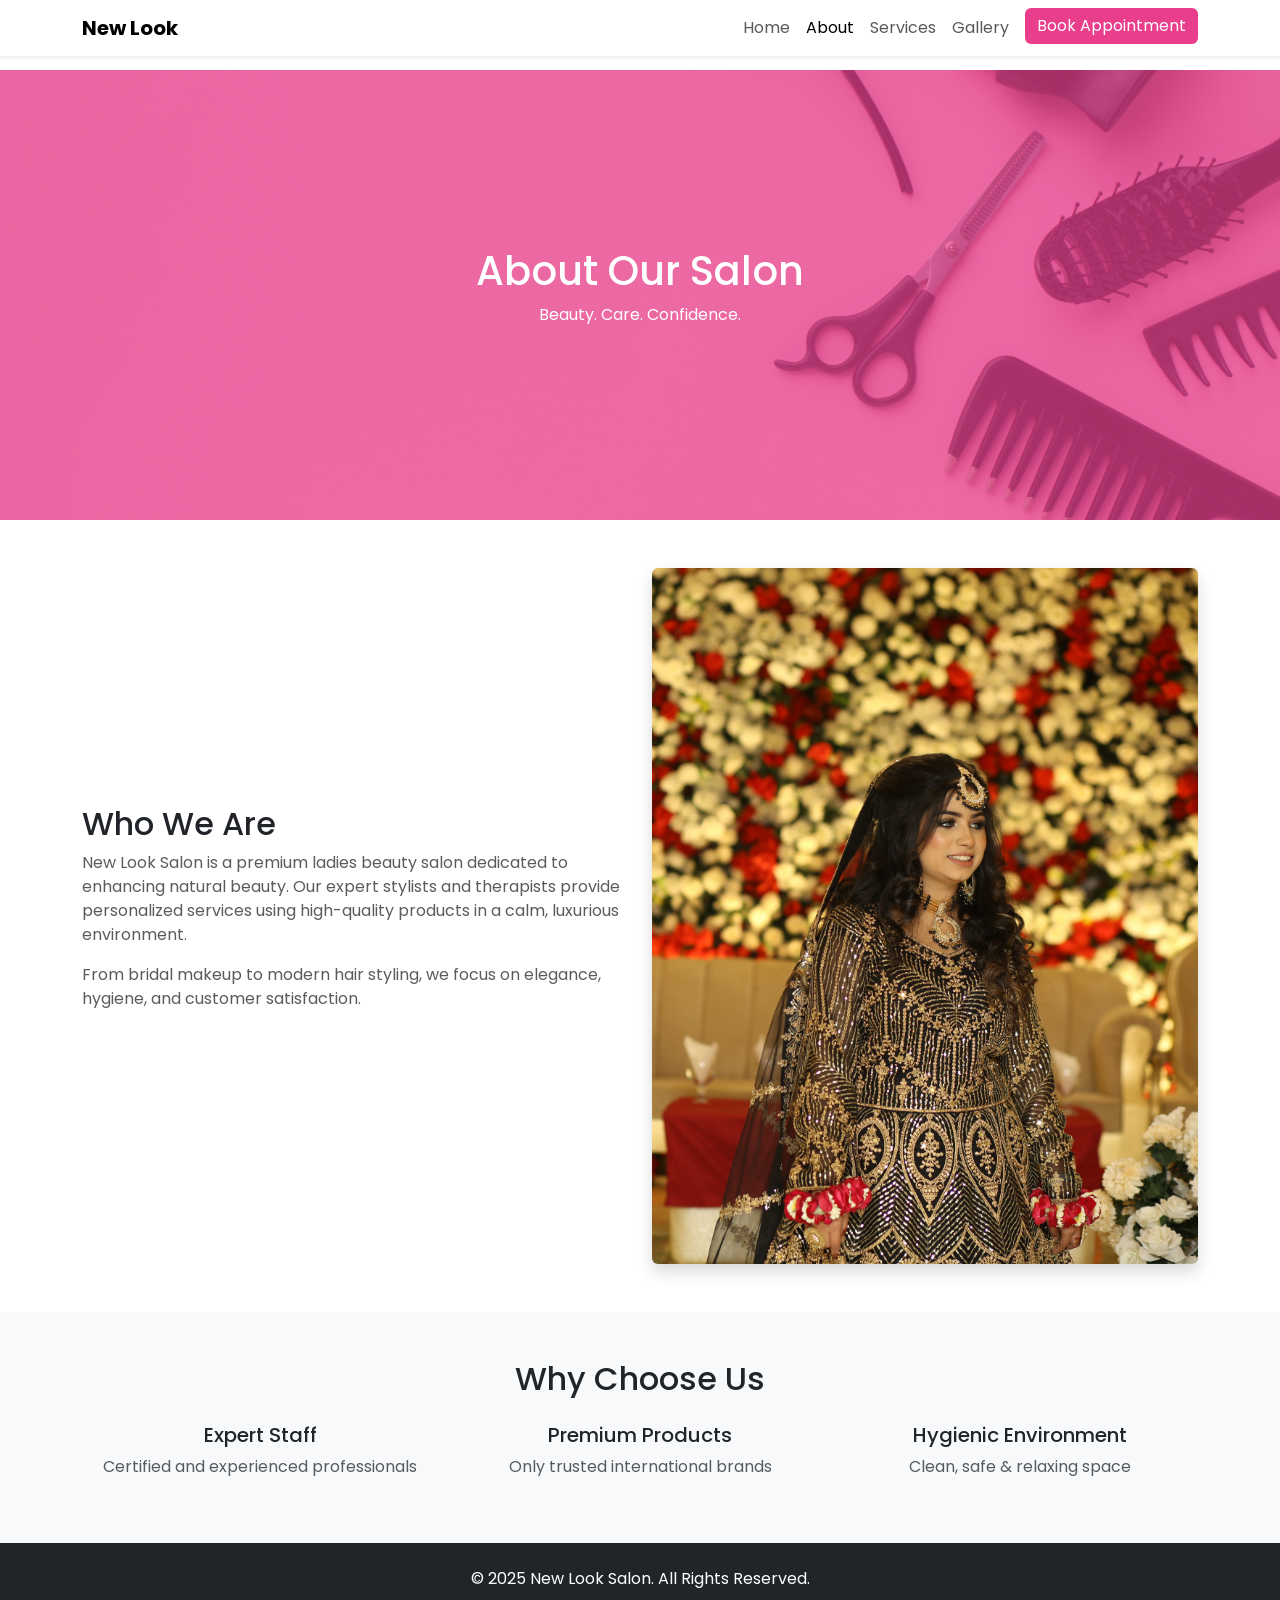
<file: about.html>
<!DOCTYPE html>
<html lang="en">
<head>
    <meta charset="UTF-8">
    <title>About Us | Elegant Touch Salon</title>
    <meta name="viewport" content="width=device-width, initial-scale=1">

    <!-- Bootstrap -->
    <link href="https://cdn.jsdelivr.net/npm/bootstrap@5.3.2/dist/css/bootstrap.min.css" rel="stylesheet">

    <!-- Google Font -->
    <link href="https://fonts.googleapis.com/css2?family=Poppins:wght@300;400;600&display=swap" rel="stylesheet">

    <!-- Custom CSS -->
    <link rel="stylesheet" href="css/style.css">
</head>
<body>

<!-- NAVBAR -->
<nav class="navbar navbar-expand-lg navbar-light bg-white shadow-sm fixed-top">
  <div class="container">
    <a class="navbar-brand fw-bold" href="index.html">New Look</a>
    <button class="navbar-toggler" type="button" data-bs-toggle="collapse" data-bs-target="#navMenu">
      <span class="navbar-toggler-icon"></span>
    </button>

    <div class="collapse navbar-collapse" id="navMenu">
      <ul class="navbar-nav ms-auto">
        <li class="nav-item"><a class="nav-link" href="index.html">Home</a></li>
        <li class="nav-item"><a class="nav-link active" href="about.html">About</a></li>
        <li class="nav-item"><a class="nav-link" href="services.html">Services</a></li>
        <li class="nav-item"><a class="nav-link" href="gallery.php">Gallery</a></li>
        <li class="nav-item">
          <a class="btn btn-primary ms-2" href="booking.php">Book Appointment</a>
        </li>
      </ul>
    </div>
  </div>
</nav>

<!-- ABOUT HEADER -->
<section class="page-header text-center text-white">
    <div class="container">
        <h1>About Our Salon</h1>
        <p>Beauty. Care. Confidence.</p>
    </div>
</section>

<!-- ABOUT CONTENT -->
<section class="py-5">
  <div class="container">
    <div class="row align-items-center">
      
      <div class="col-md-6">
        <h2>Who We Are</h2>
        <p class="text-muted">
          New Look Salon is a premium ladies beauty salon dedicated to enhancing natural beauty.
          Our expert stylists and therapists provide personalized services using high-quality products
          in a calm, luxurious environment.
        </p>
        <p class="text-muted">
          From bridal makeup to modern hair styling, we focus on elegance, hygiene, and customer satisfaction.
        </p>
      </div>

      <div class="col-md-6">
        <img src="images/sister.JPG" class="img-fluid rounded shadow" alt="Salon Interior">
      </div>

    </div>
  </div>
</section>

<!-- WHY CHOOSE US -->
<section class="bg-light py-5">
  <div class="container text-center">
    <h2>Why Choose Us</h2>

    <div class="row mt-4">
      <div class="col-md-4">
        <h5>Expert Staff</h5>
        <p class="text-muted">Certified and experienced professionals</p>
      </div>
      <div class="col-md-4">
        <h5>Premium Products</h5>
        <p class="text-muted">Only trusted international brands</p>
      </div>
      <div class="col-md-4">
        <h5>Hygienic Environment</h5>
        <p class="text-muted">Clean, safe & relaxing space</p>
      </div>
    </div>
  </div>
</section>

<!-- FOOTER -->
<footer class="bg-dark text-white text-center py-4">
  <p class="mb-0">&copy; 2025 New Look Salon. All Rights Reserved.</p>
</footer>

<script src="https://cdn.jsdelivr.net/npm/bootstrap@5.3.2/dist/js/bootstrap.bundle.min.js"></script>
</body>
</html>
</file>
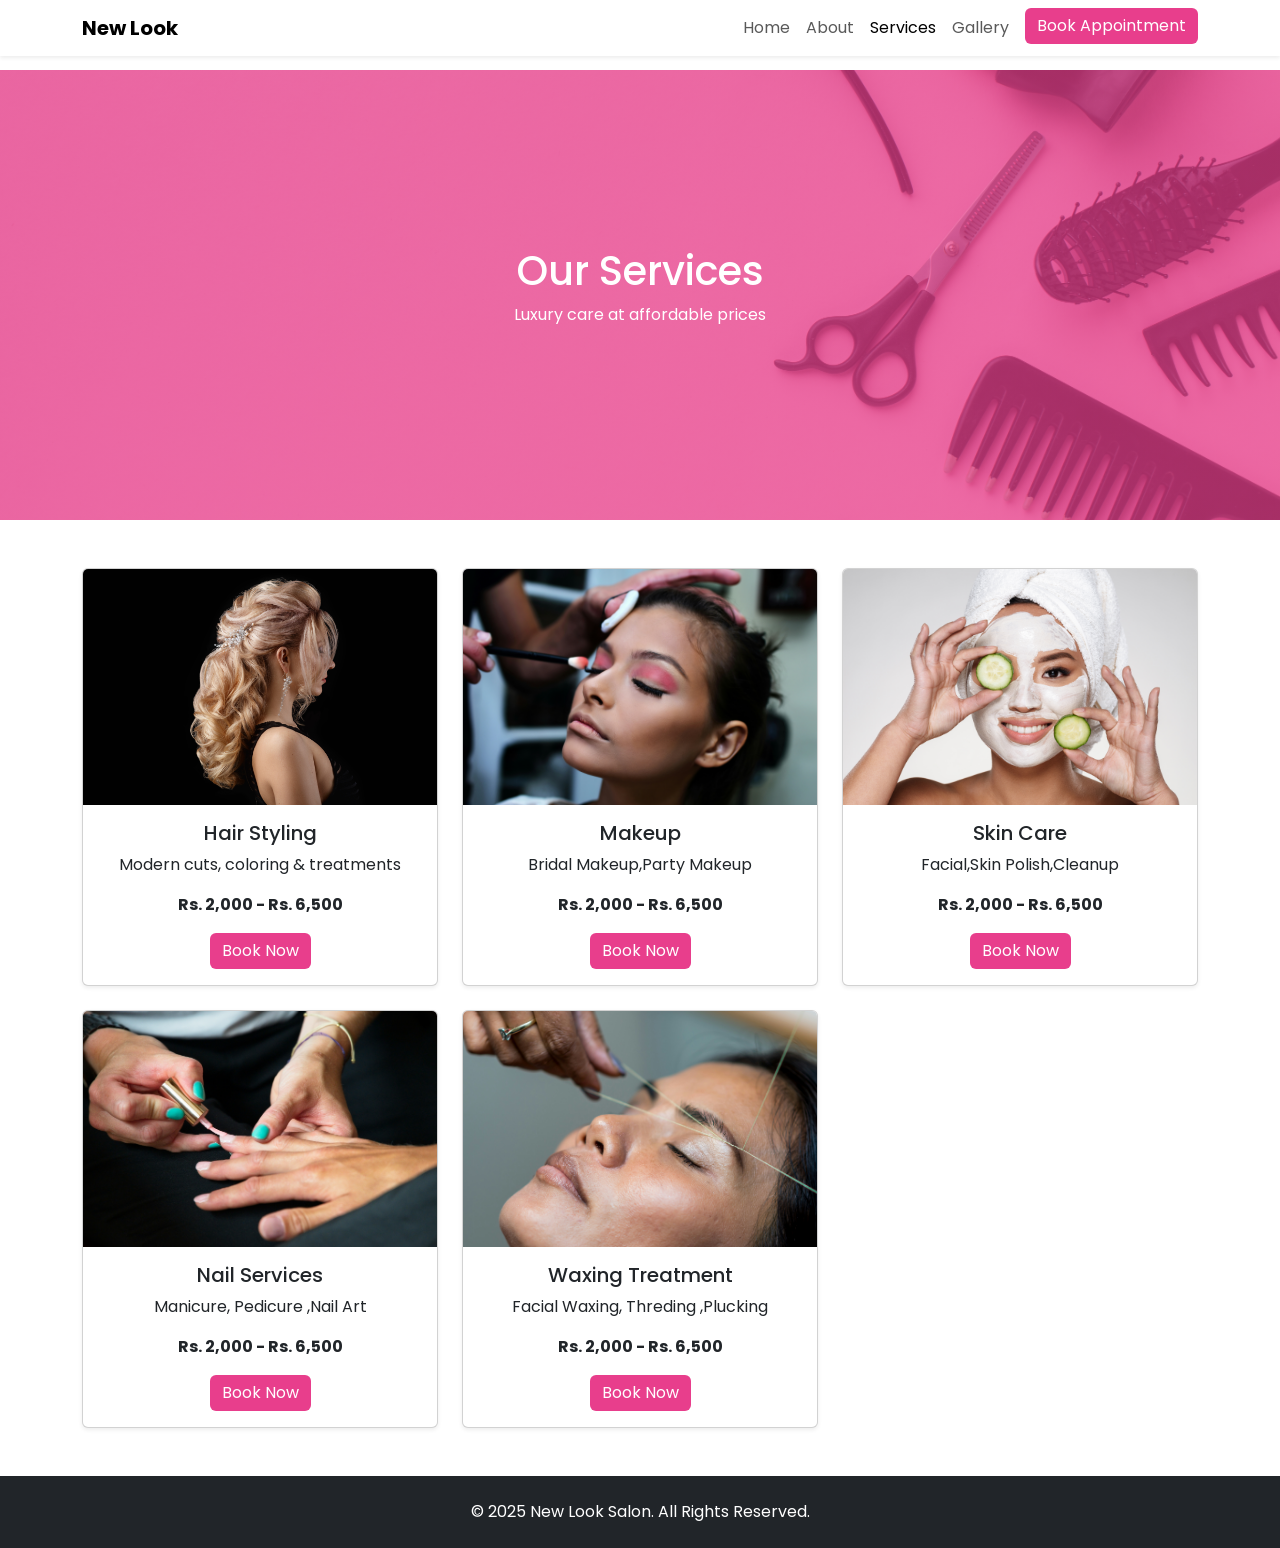
<file: services.html>
<!DOCTYPE html>
<html lang="en">

<head>
  <meta charset="UTF-8">
  <title>Services | Elegant Touch Salon</title>
  <meta name="viewport" content="width=device-width, initial-scale=1">

  <!-- Bootstrap -->
  <link href="https://cdn.jsdelivr.net/npm/bootstrap@5.3.2/dist/css/bootstrap.min.css" rel="stylesheet">

  <!-- Google Font -->
  <link href="https://fonts.googleapis.com/css2?family=Poppins:wght@300;400;600&display=swap" rel="stylesheet">

  <!-- Custom CSS -->
  <link rel="stylesheet" href="css/style.css">
</head>

<body>

  <!-- NAVBAR -->
  <nav class="navbar navbar-expand-lg navbar-light bg-white shadow-sm fixed-top">
    <div class="container">
      <a class="navbar-brand fw-bold" href="index.html">New Look</a>
      <button class="navbar-toggler" type="button" data-bs-toggle="collapse" data-bs-target="#navMenu">
        <span class="navbar-toggler-icon"></span>
      </button>

      <div class="collapse navbar-collapse" id="navMenu">
        <ul class="navbar-nav ms-auto">
          <li class="nav-item"><a class="nav-link" href="index.html">Home</a></li>
          <li class="nav-item"><a class="nav-link" href="about.html">About</a></li>
          <li class="nav-item"><a class="nav-link active" href="services.html">Services</a></li>
          <li class="nav-item"><a class="nav-link" href="gallery.php">Gallery</a></li>
          <li class="nav-item">
            <a class="btn btn-primary ms-2" href="booking.php">Book Appointment</a>
          </li>
        </ul>
      </div>
    </div>
  </nav>

  <!-- PAGE HEADER -->
  <section class="page-header text-center text-white">
    <div class="container">
      <h1>Our Services</h1>
      <p>Luxury care at affordable prices</p>
    </div>
  </section>

  <!-- SERVICES LIST -->
  <section class="py-5">
    <div class="container">

      <div class="row g-4">

        <!-- Hair Services -->
        <div class="col-md-6 col-lg-4">
          <div class="card service-card shadow-sm">
            <img src="images/charming-lady-has-nice-hairdo.jpg" class="card-img-top" alt="Hair Styling">
            <div class="card-body text-center">
              <h5 class="card-title">Hair Styling</h5>
              <p>Modern cuts, coloring & treatments</p>
              <p class="fw-bold">Rs. 2,000 - Rs. 6,500</p>
              <a href="booking.php" class="btn btn-primary">Book Now</a>
            </div>
          </div>
        </div>


        <!-- Makeup Services -->
        <div class="col-md-6 col-lg-4">
          <div class="card service-card shadow-sm">
            <img src="images/chalo-garcia-4gK1Vy2sdJ0-unsplash.jpg" class="card-img-top" alt="Makeup">
            <div class="card-body text-center">
              <h5 class="card-title">Makeup</h5>
              <p>Bridal Makeup,Party Makeup</p>
              <p class="fw-bold">Rs. 2,000 - Rs. 6,500</p>
              <a href="booking.php" class="btn btn-primary">Book Now</a>
            </div>
          </div>
        </div>


        <!-- Skin & Spa -->
        <div class="col-md-6 col-lg-4">
          <div class="card service-card shadow-sm">
            <img src="images/attractive-smiling-lady-with-scrab-face-holding-cucumber-slices.jpg" class="card-img-top"
              alt="Hair Styling">
            <div class="card-body text-center">
              <h5 class="card-title">Skin Care</h5>
              <p>Facial,Skin Polish,Cleanup</p>
              <p class="fw-bold">Rs. 2,000 - Rs. 6,500</p>
              <a href="booking.php" class="btn btn-primary">Book Now</a>
            </div>
          </div>
        </div>


        <!-- Nails -->
        <div class="col-md-6 col-lg-4">
          <div class="card service-card shadow-sm">
            <img src="images/stefan-lehner-IYa5Dnj9qWE-unsplash.jpg" class="card-img-top" alt="Hair Styling">
            <div class="card-body text-center">
              <h5 class="card-title">Nail Services</h5>
              <p>Manicure, Pedicure ,Nail Art</p>
              <p class="fw-bold">Rs. 2,000 - Rs. 6,500</p>
              <a href="booking.php" class="btn btn-primary">Book Now</a>
            </div>
          </div>
        </div>

        <!-- hair removing -->
        <div class="col-md-6 col-lg-4">
          <div class="card service-card shadow-sm">
            <img src="images/rune-enstad-cowLgyb63c4-unsplash.jpg" class="card-img-top" alt="Hair Styling">
            <div class="card-body text-center">
              <h5 class="card-title">Waxing Treatment</h5>
              <p>Facial Waxing, Threding ,Plucking</p>
              <p class="fw-bold">Rs. 2,000 - Rs. 6,500</p>
              <a href="booking.php" class="btn btn-primary">Book Now</a>
            </div>
          </div>
        </div>


      </div>

    </div>
  </section>

  <!-- FOOTER -->
  <footer class="bg-dark text-white text-center py-4">
    <p class="mb-0">&copy; 2025 New Look Salon. All Rights Reserved.</p>
  </footer>

  <script src="https://cdn.jsdelivr.net/npm/bootstrap@5.3.2/dist/js/bootstrap.bundle.min.js"></script>
</body>

</html>
</file>
<file: css/style.css>
body {
    font-family: 'Poppins', sans-serif;
    padding-top: 70px;
}

.hero-section {
    height: 90vh;
    background: linear-gradient(rgba(0,0,0,0.5), rgba(0,0,0,0.5)),
                url('../images/combs-scissors-copy-space.jpg') center/cover no-repeat;
    color: white;
}

.hero-section h1 {
    font-size: 3rem;
    font-weight: 600;
}

.service-box {
    background: #fff;
    padding: 30px;
    border-radius: 10px;
    box-shadow: 0 10px 20px rgba(0,0,0,0.1);
    transition: 0.3s;
}

.service-box:hover {
    transform: translateY(-10px);
}

.btn-primary {
    background-color: #e83e8c;
    border: none;
}
.page-header {
    height: 50vh;
    background: linear-gradient(rgba(232,62,140,0.7), rgba(232,62,140,0.7)),
                url('../images/combs-scissors-copy-space.jpg') center/cover no-repeat;
    display: flex;
    align-items: center;
}
.service-card {
    transition: transform 0.3s, box-shadow 0.3s;
}
.service-card:hover {
    transform: translateY(-10px);
    box-shadow: 0 15px 25px rgba(0,0,0,0.2);
}
</file>
